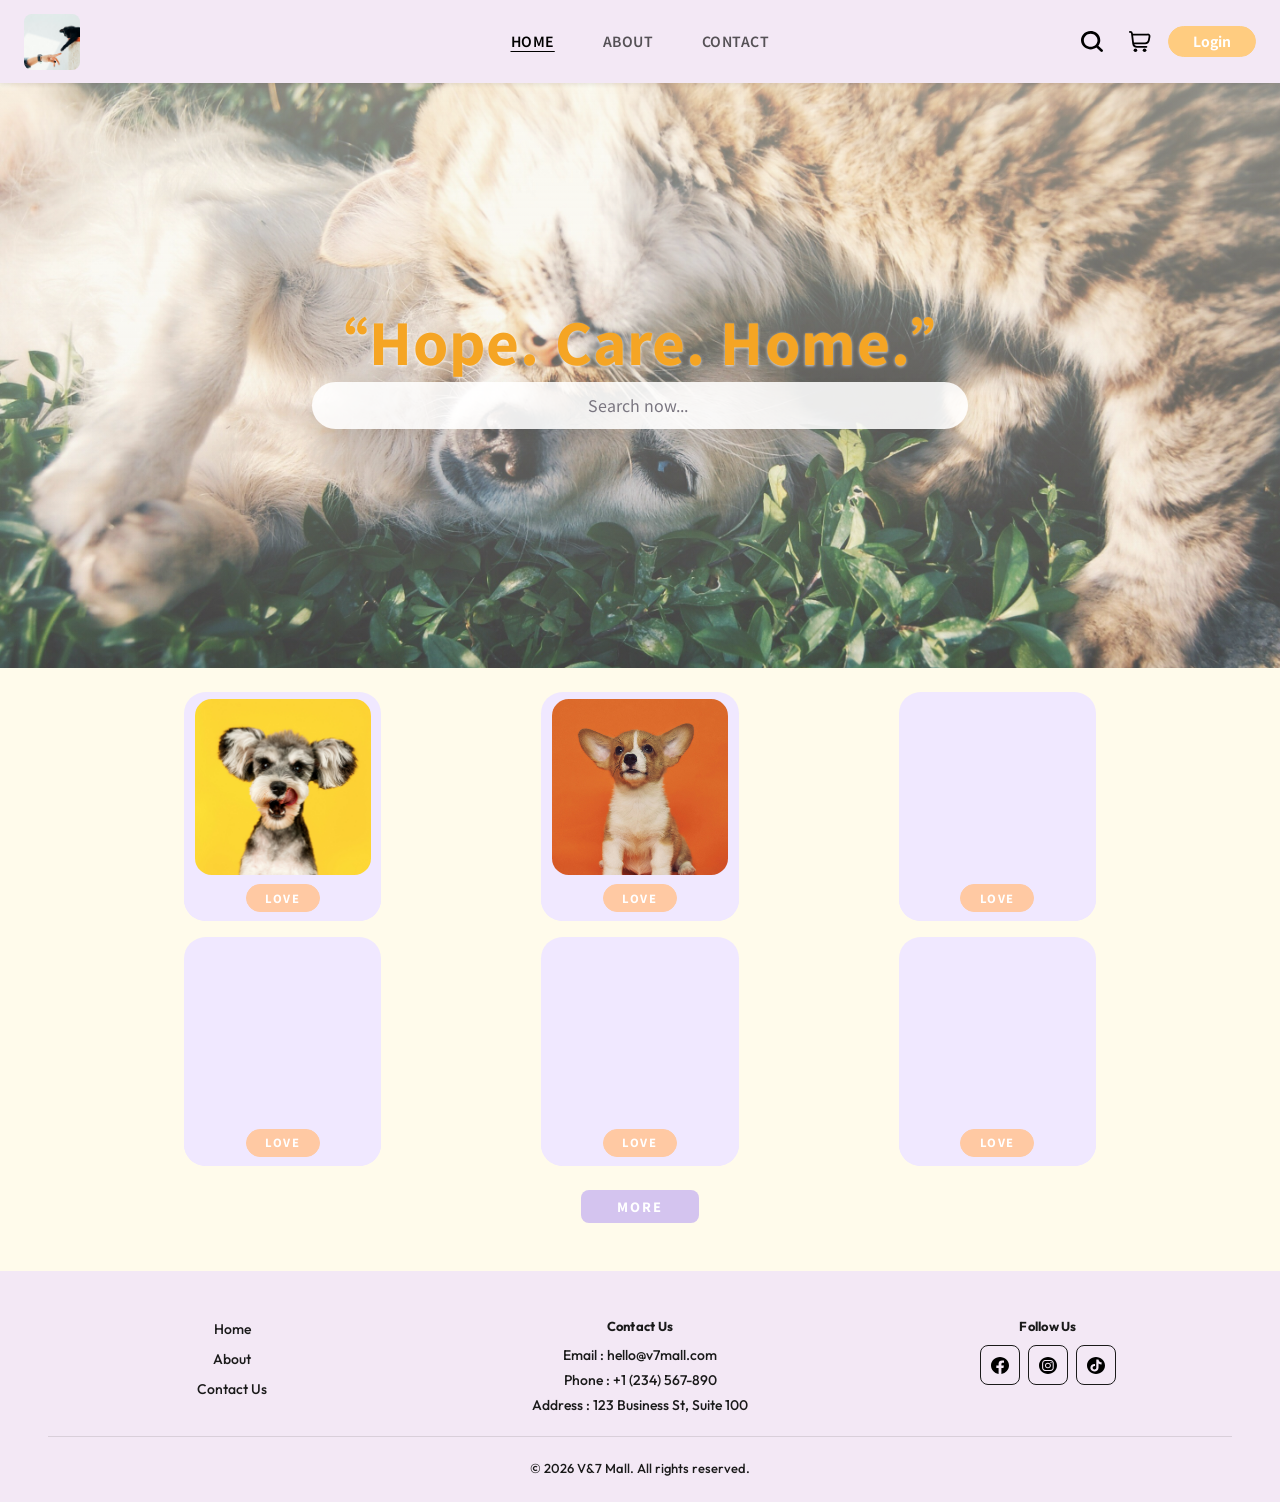
<file: index.html>
<!DOCTYPE html>
<html lang="en-CA">
  <head>
    <meta charset="utf-8" />
    <meta name="viewport" content="width=device-width, initial-scale=1" />
    <meta
      name="description"
      content="Pawsitive Futures connects families with adoptable pets — hope, care, and home."
    />
    <title>Pawsitive Futures — Hope. Care. Home.</title>
    <link rel="preconnect" href="https://fonts.googleapis.com" />
    <link rel="preconnect" href="https://fonts.gstatic.com" crossorigin />
    <link
      href="https://fonts.googleapis.com/css2?family=Noto+Sans+SC:wght@400;600;700;900&family=Outfit:wght@400;500;600;700;800&display=swap"
      rel="stylesheet"
    />
    <link
      href="https://cdn.jsdelivr.net/npm/bootstrap@5.3.3/dist/css/bootstrap.min.css"
      rel="stylesheet"
      integrity="sha384-QWTKZyjpPEjISv5WaRU9OFeRpok6YctnYmDr5pNlyT2bRjXh0JMhjY6hW+ALEwIH"
      crossorigin="anonymous"
    />
    <link
      rel="stylesheet"
      href="https://cdnjs.cloudflare.com/ajax/libs/animate.css/4.1.1/animate.min.css"
      integrity="sha512-o42bmjD+F/fHwkV9bmgPHe1E7VIUiyuyJQhKt+0bwOGfhN+qorQWGinUYzN0W0lBWv9V5DNGjpFxnX9R6og9YA=="
      crossorigin="anonymous"
      referrerpolicy="no-referrer"
    />
    <link rel="stylesheet" href="css/styles.css" />
    <script type="application/ld+json">
      {
        "@context": "https://schema.org",
        "@type": "Organization",
        "name": "Pawsitive Futures",
        "url": "https://example.github.io/mtm6201-final/",
        "email": "hello@v7mall.com",
        "telephone": "+1-234-567-890",
        "address": {
          "@type": "PostalAddress",
          "streetAddress": "123 Business St, Suite 100",
          "addressLocality": "Ottawa",
          "addressRegion": "ON",
          "postalCode": "K1A 0A6",
          "addressCountry": "CA"
        },
        "sameAs": [
          "https://www.facebook.com/",
          "https://www.instagram.com/",
          "https://www.tiktok.com/"
        ]
      }
    </script>
  </head>
  <body>
    <a class="tiaoguo-lianjie" href="#zhuye-neirong">Skip to main content</a>

    <header class="wang-tou sticky-top shadow-sm">
      <nav class="navbar navbar-light" aria-label="Primary">
        <div class="container-fluid px-3 px-lg-4 wang-tou-heng">
          <a class="navbar-brand p-0 flex-shrink-0" href="index.html">
            <img
              class="pinpai-tu"
              src="image/image/8.jpg"
              width="56"
              height="56"
              alt="Pawsitive Futures home"
            />
          </a>
          <nav class="wang-tou-daohang wang-tou-daohang-zhuomian d-none d-md-flex" aria-label="Primary links">
            <ul class="navbar-nav wang-tou-lianjie-lie mb-0 flex-row">
              <li class="nav-item">
                <a class="nav-link active" href="index.html" aria-current="page">Home</a>
              </li>
              <li class="nav-item">
                <a class="nav-link" href="about.html">About</a>
              </li>
              <li class="nav-item">
                <a class="nav-link" href="contact.html">Contact</a>
              </li>
            </ul>
          </nav>
          <div class="wang-tou-caozuo wang-tou-caozuo-zhuomian d-none d-md-flex align-items-center flex-shrink-0 gap-2">
            <a class="tubiao-anniu" href="#hualang-biaoti" aria-label="Jump to adoptable pets gallery">
              <img src="image/image/search.svg" alt="" width="24" height="24" />
            </a>
            <a class="tubiao-anniu" href="contact.html" aria-label="Shopping cart">
              <img src="image/image/shopping-cart.svg" alt="" width="24" height="24" />
            </a>
            <button
              type="button"
              class="btn btn-denglu btn-sm px-4"
              id="denglu-anniu"
              data-bs-toggle="modal"
              data-bs-target="#denglu-tanchuang"
            >
              Login
            </button>
          </div>
          <button
            class="navbar-toggler d-md-none ms-auto flex-shrink-0"
            type="button"
            data-bs-toggle="collapse"
            data-bs-target="#primary-nav"
            aria-controls="primary-nav"
            aria-expanded="false"
            aria-label="Toggle navigation"
          >
            <span class="navbar-toggler-icon" aria-hidden="true"></span>
          </button>
          <div class="collapse navbar-collapse d-md-none w-100" id="primary-nav">
            <div class="d-flex flex-column align-items-center gap-3 pt-3 pb-2">
              <ul class="navbar-nav wang-tou-lianjie-lie mb-0 flex-row flex-wrap justify-content-center">
                <li class="nav-item">
                  <a class="nav-link active" href="index.html" aria-current="page">Home</a>
                </li>
                <li class="nav-item">
                  <a class="nav-link" href="about.html">About</a>
                </li>
                <li class="nav-item">
                  <a class="nav-link" href="contact.html">Contact</a>
                </li>
              </ul>
              <div class="d-flex flex-wrap align-items-center justify-content-center gap-2">
                <a class="tubiao-anniu" href="#hualang-biaoti" aria-label="Jump to adoptable pets gallery">
                  <img src="image/image/search.svg" alt="" width="24" height="24" />
                </a>
                <a class="tubiao-anniu" href="contact.html" aria-label="Shopping cart">
                  <img src="image/image/shopping-cart.svg" alt="" width="24" height="24" />
                </a>
                <button
                  type="button"
                  class="btn btn-denglu btn-sm px-4"
                  data-bs-toggle="modal"
                  data-bs-target="#denglu-tanchuang"
                >
                  Login
                </button>
              </div>
            </div>
          </div>
        </div>
      </nav>
    </header>

    <main id="zhuye-neirong" tabindex="-1">
      <section class="yingxiong" aria-labelledby="yingxiong-biaoti-bianhao">
        <div class="yingxiong-meiti" aria-hidden="true">
          <picture>
            <source
              media="(max-width: 767px)"
              srcset="image/image/11.jpg 640w, image/image/11.jpg 1280w"
              sizes="100vw"
            />
            <source
              media="(min-width: 768px)"
              srcset="image/image/11.jpg 1280w, image/image/11.jpg 1920w"
              sizes="100vw"
            />
            <img
              src="image/image/11.jpg"
              width="1920"
              height="1280"
              alt=""
              class="yingxiong-tupian"
              decoding="async"
              fetchpriority="high"
            />
          </picture>
        </div>
        <div class="yingxiong-zheceng" aria-hidden="true"></div>
        <div class="yingxiong-neirong">
          <h1 id="yingxiong-biaoti-bianhao" class="yingxiong-biaoti display-4 animate__animated animate__fadeInDown">
            “Hope. Care. Home.”
          </h1>
          <form
            class="yingxiong-sousuo d-flex align-items-center animate__animated animate__fadeInUp"
            role="search"
            aria-label="Search adoptable pets"
            action="https://duckduckgo.com/"
            method="get"
          >
            <label class="visually-hidden" for="yingxiong-sousuo-kuang">Search</label>
            <input type="hidden" name="sites" value="" />
            <input
              class="form-control flex-grow-1 pe-3"
              type="search"
              id="yingxiong-sousuo-kuang"
              name="q"
              placeholder="Search now..."
              autocomplete="off"
            />
          </form>
        </div>
      </section>

      <section class="shouye-hualang py-4" aria-labelledby="hualang-biaoti">
        <div class="container-fluid px-3 px-lg-4">
          <h2 id="hualang-biaoti" class="visually-hidden">Adoptable pets</h2>
          <div class="shouye-hualang-wang">
            <div class="shouye-hualang-ge">
              <article class="card chongwu-qia h-100">
                <div class="chongwu-qia-zhaopian">
                  <picture>
                    <source
                      media="(max-width: 767px)"
                      srcset="image/image/1.jpg 400w, image/image/1.jpg 800w"
                      sizes="(max-width: 767px) 100vw, 33vw"
                    />
                    <source
                      media="(min-width: 768px)"
                      srcset="image/image/1.jpg 600w, image/image/1.jpg 900w"
                      sizes="33vw"
                    />
                    <img
                      src="image/image/1.jpg"
                      width="800"
                      height="600"
                      alt="Adoptable pet photograph one"
                      loading="lazy"
                      decoding="async"
                    />
                  </picture>
                </div>
                <div class="card-body text-center">
                  <h3 class="visually-hidden">Pet one</h3>
                  <button type="button" class="btn btn-xihuan text-uppercase" aria-label="Show love for pet one">
                    Love
                  </button>
                </div>
              </article>
            </div>
            <div class="shouye-hualang-ge">
              <article class="card chongwu-qia h-100">
                <div class="chongwu-qia-zhaopian">
                  <picture>
                    <source
                      media="(max-width: 767px)"
                      srcset="image/image/2.jpg 400w, image/image/2.jpg 800w"
                      sizes="(max-width: 767px) 100vw, 33vw"
                    />
                    <source
                      media="(min-width: 768px)"
                      srcset="image/image/2.jpg 600w, image/image/2.jpg 900w"
                      sizes="33vw"
                    />
                    <img
                      src="image/image/2.jpg"
                      width="800"
                      height="600"
                      alt="Adoptable pet photograph two"
                      loading="lazy"
                      decoding="async"
                    />
                  </picture>
                </div>
                <div class="card-body text-center">
                  <h3 class="visually-hidden">Pet two</h3>
                  <button type="button" class="btn btn-xihuan text-uppercase" aria-label="Show love for pet two">
                    Love
                  </button>
                </div>
              </article>
            </div>
            <div class="shouye-hualang-ge">
              <article class="card chongwu-qia h-100">
                <div class="chongwu-qia-zhaopian">
                  <picture>
                    <source
                      media="(max-width: 767px)"
                      srcset="image/image/4.jpg 400w, image/image/4.jpg 800w"
                      sizes="(max-width: 767px) 100vw, 33vw"
                    />
                    <source
                      media="(min-width: 768px)"
                      srcset="image/image/4.jpg 600w, image/image/4.jpg 900w"
                      sizes="33vw"
                    />
                    <img
                      src="image/image/4.jpg"
                      width="800"
                      height="600"
                      alt="Adoptable pet photograph four"
                      loading="lazy"
                      decoding="async"
                    />
                  </picture>
                </div>
                <div class="card-body text-center">
                  <h3 class="visually-hidden">Pet three</h3>
                  <button type="button" class="btn btn-xihuan text-uppercase" aria-label="Show love for pet three">
                    Love
                  </button>
                </div>
              </article>
            </div>
            <div class="shouye-hualang-ge">
              <article class="card chongwu-qia h-100">
                <div class="chongwu-qia-zhaopian">
                  <picture>
                    <source
                      media="(max-width: 767px)"
                      srcset="image/image/7.jpg 400w, image/image/7.jpg 800w"
                      sizes="(max-width: 767px) 100vw, 33vw"
                    />
                    <source
                      media="(min-width: 768px)"
                      srcset="image/image/7.jpg 600w, image/image/7.jpg 900w"
                      sizes="33vw"
                    />
                    <img
                      src="image/image/7.jpg"
                      width="800"
                      height="600"
                      alt="Adoptable pet photograph seven"
                      loading="lazy"
                      decoding="async"
                    />
                  </picture>
                </div>
                <div class="card-body text-center">
                  <h3 class="visually-hidden">Pet four</h3>
                  <button type="button" class="btn btn-xihuan text-uppercase" aria-label="Show love for pet four">
                    Love
                  </button>
                </div>
              </article>
            </div>
            <div class="shouye-hualang-ge">
              <article class="card chongwu-qia h-100">
                <div class="chongwu-qia-zhaopian">
                  <picture>
                    <source
                      media="(max-width: 767px)"
                      srcset="image/image/9.jpg 400w, image/image/9.jpg 800w"
                      sizes="(max-width: 767px) 100vw, 33vw"
                    />
                    <source
                      media="(min-width: 768px)"
                      srcset="image/image/9.jpg 600w, image/image/9.jpg 900w"
                      sizes="33vw"
                    />
                    <img
                      src="image/image/9.jpg"
                      width="800"
                      height="600"
                      alt="Adoptable pet photograph nine"
                      loading="lazy"
                      decoding="async"
                    />
                  </picture>
                </div>
                <div class="card-body text-center">
                  <h3 class="visually-hidden">Pet five</h3>
                  <button type="button" class="btn btn-xihuan text-uppercase" aria-label="Show love for pet five">
                    Love
                  </button>
                </div>
              </article>
            </div>
            <div class="shouye-hualang-ge">
              <article class="card chongwu-qia h-100">
                <div class="chongwu-qia-zhaopian">
                  <picture>
                    <source
                      media="(max-width: 767px)"
                      srcset="image/image/10.jpg 400w, image/image/10.jpg 800w"
                      sizes="(max-width: 767px) 100vw, 33vw"
                    />
                    <source
                      media="(min-width: 768px)"
                      srcset="image/image/10.jpg 600w, image/image/10.jpg 900w"
                      sizes="33vw"
                    />
                    <img
                      src="image/image/10.jpg"
                      width="800"
                      height="600"
                      alt="Adoptable pet photograph ten"
                      loading="lazy"
                      decoding="async"
                    />
                  </picture>
                </div>
                <div class="card-body text-center">
                  <h3 class="visually-hidden">Pet six</h3>
                  <button type="button" class="btn btn-xihuan text-uppercase" aria-label="Show love for pet six">
                    Love
                  </button>
                </div>
              </article>
            </div>
          </div>
          <div class="text-center mt-4">
            <p class="shouye-hualang-gengduo-biaoqian btn-gengduo text-uppercase mb-0 animate__animated animate__fadeInUp">
              More
            </p>
          </div>
        </div>
      </section>
    </main>

    <footer class="yejiao pt-5 pb-4 mt-4" role="contentinfo">
      <div class="container-fluid px-3 px-lg-5">
        <div class="yejiao-neikuang mx-auto">
          <div class="yejiao-wangge">
            <div class="yejiao-lie yejiao-lie--nav">
              <nav aria-label="Footer navigation">
                <ul class="yejiao-daohang list-unstyled mb-0">
                  <li><a href="index.html">Home</a></li>
                  <li><a href="about.html">About</a></li>
                  <li><a href="contact.html">Contact Us</a></li>
                </ul>
              </nav>
            </div>
            <div class="yejiao-lie yejiao-lie-lianxi">
              <h2 class="yejiao-xiaobiaoti">Contact Us</h2>
              <address class="yejiao-dizhi mb-0 fst-normal">
                <p class="mb-1">
                  Email : <a href="mailto:hello@v7mall.com">hello@v7mall.com</a>
                </p>
                <p class="mb-1">
                  Phone : <a href="tel:+1234567890">+1 (234) 567-890</a>
                </p>
                <p class="mb-0">Address : 123 Business St, Suite 100</p>
              </address>
            </div>
            <div class="yejiao-lie yejiao-lie-shejiao">
              <h2 class="yejiao-xiaobiaoti">Follow Us</h2>
              <div class="yejiao-shequn d-flex flex-wrap justify-content-center gap-2" role="list">
                <a
                  class="shejiao-lianjie"
                  href="https://www.facebook.com/"
                  rel="noopener noreferrer"
                  aria-label="Pawsitive Futures on Facebook"
                  role="listitem"
                >
                  <img src="image/image/facebook.svg" alt="" width="20" height="20" />
                </a>
                <a
                  class="shejiao-lianjie"
                  href="https://www.instagram.com/"
                  rel="noopener noreferrer"
                  aria-label="Pawsitive Futures on Instagram"
                  role="listitem"
                >
                  <img src="image/image/instagram-circle.svg" alt="" width="20" height="20" />
                </a>
                <a
                  class="shejiao-lianjie"
                  href="https://www.tiktok.com/"
                  rel="noopener noreferrer"
                  aria-label="Pawsitive Futures on TikTok"
                  role="listitem"
                >
                  <img src="image/image/tiktok-circle.svg" alt="" width="20" height="20" />
                </a>
              </div>
            </div>
          </div>
          <p class="text-center banquan-hang mb-0">© 2026 V&amp;7 Mall. All rights reserved.</p>
        </div>
      </div>
    </footer>

    <div
      class="modal fade"
      id="denglu-tanchuang"
      tabindex="-1"
      aria-labelledby="denglu-tanchuang-biaoti"
      aria-hidden="true"
    >
      <div class="modal-dialog modal-dialog-centered">
        <div class="modal-content">
          <div class="modal-header">
            <h2 class="modal-title fs-5" id="denglu-tanchuang-biaoti">Volunteer login</h2>
            <button
              type="button"
              class="btn-close"
              data-bs-dismiss="modal"
              aria-label="Close login dialog"
            ></button>
          </div>
          <div class="modal-body">
            <p class="small text-muted mb-3">
              This is a front-end demo for class. No data is stored.
            </p>
            <form>
              <div class="mb-3">
                <label class="form-label" for="denglu-youxiang">Email</label>
                <input class="form-control" type="email" id="denglu-youxiang" autocomplete="email" required />
              </div>
              <div class="mb-3">
                <label class="form-label" for="denglu-mima">Password</label>
                <input class="form-control" type="password" id="denglu-mima" autocomplete="current-password" required />
              </div>
              <button type="button" class="btn btn-denglu w-100" data-bs-dismiss="modal">
                Continue
              </button>
            </form>
          </div>
        </div>
      </div>
    </div>

    <script
      src="https://cdn.jsdelivr.net/npm/bootstrap@5.3.3/dist/js/bootstrap.bundle.min.js"
      integrity="sha384-YvpcrYf0tY3lHB60NNkmXc5s9fDVZLESaAA55NDzOxhy9GkcIdslK1eN7N6jIeHz"
      crossorigin="anonymous"
    ></script>
    <script src="js/main.js"></script>
  </body>
</html>
</file>
<file: css/styles.css>
:root {
  --bs-primary: #f3e8f5;
  --bs-primary-rgb: 243, 232, 245;
  --bs-secondary: #ffcc80;
  --bs-secondary-rgb: 255, 204, 128;
  --bs-body-bg: #fffbeb;
  --bs-body-color: #1a1a1a;
  --bs-link-color: #1a1a1a;
  --bs-link-hover-color: #000;
  --zise-shen: #d4c4ef;
  --zhuye-naiyou-se: #fffbeb;
  --yingxiong-zheceng: rgba(255, 251, 235, 0.5);
  --sousuo-kuang-beijing: rgba(255, 255, 255, 0.88);
  --yingxiong-biaoti-yanse: #f5a524;
  --hualang-kapian-yanse: #f0e8ff;
  --hualang-zhaopian-zuida: 11rem;
  --hualang-kapian-wai: calc(var(--hualang-zhaopian-zuida) + 1.35rem);
  --guanyu-naiyou-se: #fff7d6;
  --guanyu-taose-kapian: #ffd8a8;
  --guanyu-shouye-biaoqian-bei: #d1c4e9;
  --lianxi-naiyou-se: #fffdf0;
  --lianxi-yingxiong-chengse: #ff8c00;
  --lianxi-shuru-beijing: #fff3cd;
  --lianxi-shuru-biankuang: #e8d8bc;
  --lianxi-tijiao-beijing: #ffcc80;
  --lianxi-zise-shouye: #d1b3f5;
}

body {
  font-family: "Noto Sans SC", "Outfit", system-ui, "Segoe UI", "PingFang SC",
    "Microsoft YaHei", sans-serif;
}

.tiaoguo-lianjie {
  position: absolute;
  left: 0.5rem;
  top: 0.5rem;
  z-index: 1080;
  padding: 0.5rem 1rem;
  background: var(--bs-secondary);
  color: #1a1a1a !important;
  font-weight: 700;
  border-radius: 999px;
  transform: translateY(-200%);
  transition: transform 0.2s ease;
}

.tiaoguo-lianjie:focus {
  transform: translateY(0);
  outline: 3px solid #1a1a1a;
  outline-offset: 2px;
}

.wang-tou .navbar {
  background-color: var(--bs-primary) !important;
}

@media (max-width: 767.98px) {
  .wang-tou .navbar > .container-fluid.wang-tou-heng {
    display: flex;
    flex-wrap: wrap;
    align-items: center;
  }

  .wang-tou .navbar-collapse {
    flex-basis: 100%;
  }
}

.wang-tou-heng {
  min-height: 4rem;
  padding-top: 0.35rem;
  padding-bottom: 0.35rem;
}

@media (min-width: 768px) {
  .wang-tou .navbar > .container-fluid.wang-tou-heng {
    display: grid !important;
    grid-template-columns: 1fr auto 1fr;
    align-items: center;
    column-gap: 0.75rem;
    flex-wrap: unset;
  }

  .wang-tou .navbar > .container-fluid.wang-tou-heng > .navbar-brand {
    grid-column: 1;
    justify-self: start;
  }

  .wang-tou .navbar > .container-fluid.wang-tou-heng > .wang-tou-daohang-zhuomian {
    grid-column: 2;
    justify-self: center;
    align-items: center;
  }

  .wang-tou .navbar > .container-fluid.wang-tou-heng > .wang-tou-caozuo-zhuomian {
    grid-column: 3;
    justify-self: end;
  }

  .wang-tou-daohang-zhuomian .wang-tou-lianjie-lie {
    flex-direction: row !important;
    align-items: center;
    justify-content: center;
    gap: clamp(1.5rem, 4vw, 2.5rem);
  }

  .wang-tou-daohang-zhuomian .wang-tou-lianjie-lie .nav-link {
    padding-inline: 0.25rem;
    white-space: nowrap;
  }
}

@media (max-width: 767.98px) {
  .wang-tou-lianjie-lie {
    display: flex;
    flex-direction: row;
    flex-wrap: wrap;
    justify-content: center;
    gap: 0.5rem 1.25rem;
  }
}

.wang-tou .navbar-brand {
  margin-right: 0;
  line-height: 0;
}

.wang-tou .pinpai-tu {
  width: 56px;
  height: 56px;
  object-fit: cover;
  border-radius: 0.5rem;
}

.wang-tou .nav-link {
  font-weight: 600;
  letter-spacing: 0.04em;
  text-transform: uppercase;
  font-size: 0.875rem;
}

.wang-tou .navbar-nav {
  align-items: center;
  text-align: center;
}

.wang-tou .nav-link.active {
  text-decoration: underline;
  text-underline-offset: 0.25rem;
}

.btn-denglu {
  --bs-btn-bg: var(--bs-secondary);
  --bs-btn-border-color: var(--bs-secondary);
  --bs-btn-color: #fff;
  --bs-btn-hover-bg: #f0b070;
  --bs-btn-hover-border-color: #f0b070;
  --bs-btn-hover-color: #fff;
  --bs-btn-focus-shadow-rgb: var(--bs-secondary-rgb);
  border-radius: 999px;
  font-weight: 700;
}

.tubiao-anniu {
  display: inline-flex;
  align-items: center;
  justify-content: center;
  width: 2.5rem;
  height: 2.5rem;
  border-radius: 0.5rem;
  color: inherit;
  transition: background-color 0.15s ease, transform 0.15s ease;
}

.tubiao-anniu:hover,
.tubiao-anniu:focus-visible {
  background-color: rgba(0, 0, 0, 0.06);
}

.tubiao-anniu:focus-visible {
  outline: 3px solid var(--bs-secondary);
  outline-offset: 2px;
}

.tubiao-anniu img {
  width: 1.35rem;
  height: 1.35rem;
}

.yingxiong {
  position: relative;
  min-height: clamp(22rem, 65vh, 40rem);
  display: flex;
  align-items: center;
  justify-content: center;
  overflow: hidden;
}

.yingxiong-meiti {
  position: absolute;
  inset: 0;
  z-index: 0;
}

.yingxiong-meiti img {
  width: 100%;
  height: 100%;
  object-fit: cover;
}

.yingxiong-zheceng {
  position: absolute;
  inset: 0;
  z-index: 1;
  background: linear-gradient(
    180deg,
    var(--yingxiong-zheceng) 0%,
    rgba(254, 251, 243, 0.2) 100%
  );
}

.yingxiong-neirong {
  position: relative;
  z-index: 2;
  padding: 2rem 1rem 3rem;
  max-width: 48rem;
  margin: 0 auto;
}

.yingxiong-biaoti {
  color: var(--yingxiong-biaoti-yanse);
  text-shadow: 0 1px 3px rgba(255, 255, 255, 0.75);
  font-weight: 800;
  letter-spacing: 0.02em;
}

.yingxiong-biaoti-gushi {
  color: #1a1a1a;
  text-shadow: 0 1px 2px rgba(255, 255, 255, 0.85);
}

.yingxiong-zheceng-gushi {
  background: linear-gradient(
    180deg,
    rgba(254, 251, 243, 0.72) 0%,
    rgba(254, 251, 243, 0.55) 100%
  );
}

.yingxiong-guanyu.yingxiong-mohu .yingxiong-meiti img {
  filter: blur(2.5px) brightness(1.22) saturate(1.08);
  transform: scale(1.06);
}

.yingxiong-guanyu .yingxiong-zheceng-gushi {
  background: linear-gradient(
    rgba(255, 253, 248, 0.12),
    rgba(255, 252, 245, 0.09)
  );
}

.yingxiong-neirong-guanyu {
  max-width: 50rem;
  padding: clamp(1.75rem, 5vw, 2.5rem) clamp(1rem, 4vw, 1.25rem) clamp(2.5rem, 6vw, 3.75rem);
}

.guanyu-yingxiong-biaoti {
  font-family: "Rajdhani", sans-serif;
  font-size: clamp(2.25rem, 5vw, 3.25rem);
  font-weight: 700;
  letter-spacing: 0.04em;
  margin-bottom: 1.75rem;
  text-shadow: none;
}

.guanyu-yingxiong-duanla {
  max-width: 50rem;
  font-family: "Rajdhani", sans-serif;
  font-size: clamp(1rem, 2vw, 1.125rem);
  font-weight: 500;
  line-height: 1.7;
  color: #1a1a1a;
}

.guanyu-yingxiong-duanla p {
  margin-bottom: 1.25rem;
}

.guanyu-yingxiong-duanla p:last-child {
  margin-bottom: 0;
}

.yingxiong-mohu .yingxiong-meiti img {
  filter: blur(4px);
  transform: scale(1.06);
}

.yingxiong-zheceng-lianxi {
  background: rgba(254, 251, 243, 0.55);
}

.yingxiong.yingxiong-lianxi {
  min-height: clamp(14rem, 38vh, 28rem);
}

.yingxiong-neirong-lianxi {
  max-width: 100%;
  padding: 2rem 1rem 2.5rem;
}

.yingxiong-biaoti-lianxi {
  font-family: "Orbitron", system-ui, sans-serif;
  font-size: clamp(2rem, 5.5vw, 3.25rem);
  font-weight: 800;
  letter-spacing: 0.06em;
  color: var(--lianxi-yingxiong-chengse);
  text-shadow: none;
}

.yingxiong-lianxi .yingxiong-zheceng-lianxi {
  background: linear-gradient(
    rgba(255, 253, 248, 0.12),
    rgba(255, 252, 245, 0.08)
  );
}

.yingxiong-lianxi.yingxiong-mohu .yingxiong-meiti img {
  filter: blur(2.5px) brightness(1.24) saturate(1.08);
  transform: scale(1.06);
}

.guanyu-qu-naiyou {
  background-color: var(--guanyu-naiyou-se);
}

.guanyu-qu-naiyou-xiangying {
  padding-block: clamp(2rem, 5vw, 3.75rem);
}

.guanyu-taokapian-juzhong {
  text-align: center;
}

.guanyu-tuandui-qia {
  position: relative;
  border-radius: 1.75rem;
  overflow: hidden;
  min-height: 22rem;
  background: #1a1a1a;
}

.guanyu-tuandui-qia > picture {
  position: absolute;
  inset: 0;
  z-index: 0;
}

.guanyu-tuandui-qia > picture img {
  width: 100%;
  height: 100%;
  object-fit: cover;
  filter: saturate(0.88) contrast(1.02);
}

.guanyu-tuandui-qia-fugai {
  position: absolute;
  inset: 0;
  z-index: 2;
  display: flex;
  flex-direction: column;
  justify-content: center;
  align-items: center;
  text-align: center;
  padding: 2rem 1.5rem;
  background: linear-gradient(
    180deg,
    rgba(0, 0, 0, 0.25) 0%,
    rgba(0, 0, 0, 0.55) 45%,
    rgba(0, 0, 0, 0.72) 100%
  );
  color: #fff;
}

.guanyu-tuandui-qia-biaoti {
  font-family: "Outfit", system-ui, sans-serif;
  font-size: 1.35rem;
  font-weight: 800;
  letter-spacing: 0.02em;
}

.guanyu-tuandui-qia-wenben {
  font-size: 0.9rem;
  line-height: 1.5;
  max-width: 22rem;
}

.guanyu-taokapian {
  background-color: var(--guanyu-taose-kapian);
  border-radius: 1.75rem;
  padding: 1.75rem 2rem;
  height: 100%;
  border: 0;
}

.guanyu-taokapian-biaoti {
  font-family: "Outfit", system-ui, sans-serif;
  font-size: 1.25rem;
  font-weight: 800;
  letter-spacing: 0.02em;
  color: #1a1a1a;
}

.guanyu-ye-shouye-biaoqian {
  display: inline-block;
  margin: 0;
  padding: 0.5rem 2.5rem;
  border-radius: 0.5rem;
  background: var(--guanyu-shouye-biaoqian-bei);
  color: #fff;
  font-family: "Outfit", system-ui, sans-serif;
  font-weight: 800;
  font-size: 0.8rem;
  letter-spacing: 0.14em;
  cursor: default;
  pointer-events: none;
  user-select: none;
}

.lianxi-qu-naiyou {
  background-color: var(--lianxi-naiyou-se);
}

.lianxi-qu-naiyou-neibian {
  padding-top: clamp(2.75rem, 5vw, 4rem);
  padding-bottom: clamp(3rem, 6vw, 4.5rem);
}

.lianxi-ye {
  background-color: var(--lianxi-naiyou-se);
}

.lianxi-ye .lianxi-biaodan-wai {
  max-width: 42rem;
  padding-inline: clamp(1rem, 4vw, 2rem);
}

.lianxi-ye .wang-tou .nav-link {
  font-family: "Orbitron", system-ui, sans-serif;
  font-weight: 700;
  letter-spacing: 0.06em;
}

.lianxi-ye .btn-denglu {
  font-family: "Orbitron", system-ui, sans-serif;
  font-weight: 700;
}

.lianxi-ye .form-label {
  font-family: "Orbitron", system-ui, sans-serif;
  font-weight: 700;
  color: #1a1a1a;
  font-size: 0.95rem;
  letter-spacing: 0.04em;
}

.lianxi-ye .kongjian-naiyou {
  font-family: "Orbitron", system-ui, sans-serif;
  font-weight: 500;
  background-color: var(--lianxi-shuru-beijing);
  border: 1px solid var(--lianxi-shuru-biankuang);
  border-radius: 0.2rem;
  color: #1a1a1a;
  padding: 0.65rem 0.85rem;
}

.lianxi-ye .kongjian-naiyou::placeholder {
  color: #9a8a78;
  font-weight: 400;
}

.lianxi-ye .kongjian-naiyou:focus {
  background-color: #fffbeb;
  border-color: #dcc9a8;
  box-shadow: 0 0 0 0.2rem rgba(255, 204, 128, 0.45);
}

.lianxi-ye .btn-lianxi-tijiao {
  font-family: "Orbitron", system-ui, sans-serif;
  font-weight: 800;
  letter-spacing: 0.06em;
  color: #fff;
  background-color: var(--lianxi-tijiao-beijing);
  border: 1px solid #f0c490;
  border-radius: 999px;
  padding: 0.8rem 3.5rem;
  font-size: 1.05rem;
}

.lianxi-ye .btn-lianxi-tijiao:hover,
.lianxi-ye .btn-lianxi-tijiao:focus-visible {
  color: #fff;
  filter: brightness(1.05);
}

.lianxi-ye .btn-lianxi-tijiao:focus-visible {
  outline: 3px solid var(--bs-secondary);
  outline-offset: 3px;
}

.lianxi-ye .btn-lianxi-shouye {
  font-family: "Orbitron", system-ui, sans-serif;
  font-weight: 700;
  font-size: 0.8rem;
  letter-spacing: 0.18em;
  color: #fff;
  background-color: var(--lianxi-zise-shouye);
  border: 0;
  border-radius: 0;
  padding: 0.55rem 2.75rem;
  text-decoration: none;
  transition: filter 0.15s ease;
}

.lianxi-ye .btn-lianxi-shouye:hover,
.lianxi-ye .btn-lianxi-shouye:focus-visible {
  color: #fff;
  filter: brightness(1.06);
}

.lianxi-ye .btn-lianxi-shouye:focus-visible {
  outline: 3px solid var(--bs-secondary);
  outline-offset: 3px;
}

.yingxiong-sousuo {
  background: var(--sousuo-kuang-beijing);
  border-radius: 999px;
  padding: 0.35rem 0.35rem 0.35rem 1.25rem;
  box-shadow: 0 8px 24px rgba(0, 0, 0, 0.08);
}

.yingxiong-sousuo .form-control {
  border: 0;
  background: transparent;
  box-shadow: none;
  text-align: center;
}

.yingxiong-sousuo .form-control:focus {
  box-shadow: none;
}

.yingxiong-sousuo .form-control::placeholder {
  color: #7a7680;
  opacity: 1;
  text-align: center;
}

.shouye-hualang {
  background-color: var(--zhuye-naiyou-se);
}

.shouye-hualang-wang {
  display: flex;
  flex-wrap: wrap;
  justify-content: center;
  gap: 1rem;
}

.shouye-hualang-ge {
  flex: 0 1 auto;
  width: 100%;
  max-width: 100%;
}

.shouye-hualang-ge .chongwu-qia {
  width: 100%;
}

@media (min-width: 768px) and (max-width: 1199.98px) {
  .shouye-hualang-ge {
    flex: 0 0 calc(50% - 0.5rem);
    width: calc(50% - 0.5rem);
    max-width: calc(50% - 0.5rem);
  }
}

@media (min-width: 1200px) {
  .shouye-hualang-wang {
    display: grid;
    grid-template-columns:
      minmax(0, 1fr) minmax(0, max-content) minmax(0, 1fr) minmax(0, max-content) minmax(0, 1fr)
      minmax(0, max-content) minmax(0, 1fr);
    grid-auto-rows: auto;
    row-gap: 1rem;
    column-gap: 0;
    width: 100%;
    align-items: start;
  }

  .shouye-hualang-ge {
    width: var(--hualang-kapian-wai);
    max-width: min(var(--hualang-kapian-wai), 100%);
    min-width: 0;
    justify-self: center;
  }

  .shouye-hualang-ge:nth-child(1) {
    grid-column: 2;
    grid-row: 1;
  }

  .shouye-hualang-ge:nth-child(2) {
    grid-column: 4;
    grid-row: 1;
  }

  .shouye-hualang-ge:nth-child(3) {
    grid-column: 6;
    grid-row: 1;
  }

  .shouye-hualang-ge:nth-child(4) {
    grid-column: 2;
    grid-row: 2;
  }

  .shouye-hualang-ge:nth-child(5) {
    grid-column: 4;
    grid-row: 2;
  }

  .shouye-hualang-ge:nth-child(6) {
    grid-column: 6;
    grid-row: 2;
  }
}

.chongwu-qia {
  border: 0;
  border-radius: 1.35rem;
  overflow: hidden;
  background: var(--hualang-kapian-yanse);
  transition: transform 0.2s ease, box-shadow 0.2s ease;
}

.chongwu-qia:hover {
  transform: translateY(-2px);
  box-shadow: 0 8px 20px rgba(0, 0, 0, 0.08);
}

.chongwu-qia-zhaopian {
  display: flex;
  align-items: center;
  justify-content: center;
  padding: 0.4rem 0.5rem 0.25rem;
  border-radius: 1.35rem 1.35rem 0 0;
  background: transparent;
}

.chongwu-qia-zhaopian picture {
  display: block;
  width: min(100%, var(--hualang-zhaopian-zuida));
  aspect-ratio: 1 / 1;
  margin-inline: auto;
}

.chongwu-qia-zhaopian img {
  width: 100%;
  height: 100%;
  object-fit: cover;
  border-radius: 1.05rem;
}

.beijing-cao-huang {
  background-color: #fff3b0;
}
.beijing-cao-cheng {
  background-color: #ffd9a6;
}
.beijing-cao-lan {
  background-color: #c8e7ff;
}

.beijing-cao-qing {
  background-color: #b8ebe0;
}
.beijing-cao-naiyou {
  background-color: #fffdf8;
}

.chongwu-qia .card-body {
  background: var(--hualang-kapian-yanse);
  padding: 0.3rem 0.5rem 0.55rem;
}

.btn-xihuan {
  --bs-btn-bg: #ffc9a3;
  --bs-btn-border-color: #ffc9a3;
  --bs-btn-color: #fff;
  --bs-btn-hover-bg: #ffb88a;
  --bs-btn-hover-border-color: #ffb88a;
  --bs-btn-hover-color: #fff;
  --bs-btn-padding-y: 0.3rem;
  --bs-btn-padding-x: 1.15rem;
  --bs-btn-font-size: 0.7rem;
  border-radius: 999px;
  font-weight: 800;
  letter-spacing: 0.14em;
  min-width: 0;
}

.btn-gengduo {
  background-color: var(--zise-shen);
  border: 0;
  color: #fff;
  font-weight: 800;
  letter-spacing: 0.14em;
  font-size: 0.8rem;
  padding: 0.45rem 2.25rem;
  border-radius: 0.5rem;
  transition: filter 0.15s ease, transform 0.15s ease;
}

.btn-gengduo:hover,
.btn-gengduo:focus-visible {
  color: #fff;
  filter: brightness(1.05);
}

.btn-gengduo:focus-visible {
  outline: 3px solid var(--bs-secondary);
  outline-offset: 3px;
}

.shouye-hualang-gengduo-biaoqian {
  display: inline-block;
  cursor: default;
  pointer-events: none;
  user-select: none;
}

.shouye-hualang-gengduo-biaoqian:hover,
.shouye-hualang-gengduo-biaoqian:focus-visible {
  filter: none;
  transform: none;
}

.yejiao {
  background-color: var(--bs-primary);
  font-family: "Outfit", system-ui, "Segoe UI", sans-serif;
  font-size: 0.875rem;
  font-weight: 500;
  color: #1a1a1a;
}

.yejiao-neikuang {
  max-width: 80rem;
}

.yejiao-wangge {
  display: grid;
  grid-template-columns: repeat(3, minmax(0, 1fr));
  align-items: start;
  column-gap: clamp(1.25rem, 4vw, 2.5rem);
  row-gap: 2rem;
  padding-bottom: 1.25rem;
}

@media (max-width: 767.98px) {
  .yejiao-wangge {
    grid-template-columns: 1fr;
    row-gap: 1.75rem;
    padding-bottom: 0.5rem;
  }
}

.yejiao-lie {
  min-width: 0;
  text-align: center;
}

.yejiao-daohang {
  display: flex;
  flex-direction: column;
  align-items: center;
  gap: 0.55rem;
}

.yejiao-xiaobiaoti {
  font-size: 0.8125rem;
  font-weight: 700;
  letter-spacing: 0.02em;
  margin-bottom: 0.65rem;
  text-transform: none;
}

.yejiao .yejiao-dizhi p {
  margin-bottom: 0.45rem;
  line-height: 1.5;
}

.yejiao a:not(.shejiao-lianjie) {
  color: inherit;
  text-decoration: none;
  border-bottom: 1px solid transparent;
  transition: border-color 0.15s ease, color 0.15s ease;
}

.yejiao a:not(.shejiao-lianjie):hover,
.yejiao a:not(.shejiao-lianjie):focus-visible {
  color: #000;
  border-bottom-color: currentColor;
}

.yejiao .shejiao-lianjie {
  display: inline-flex;
  width: 2.5rem;
  height: 2.5rem;
  align-items: center;
  justify-content: center;
  border: 1px solid #1a1a1a;
  border-radius: 0.5rem;
  margin: 0;
  color: #1a1a1a;
  transition: background-color 0.15s ease, color 0.15s ease;
}

.yejiao .shejiao-lianjie:hover,
.yejiao .shejiao-lianjie:focus-visible {
  background: rgba(0, 0, 0, 0.05);
}

.yejiao .shejiao-lianjie:focus-visible {
  outline: 2px solid var(--bs-secondary);
  outline-offset: 2px;
}

.yejiao .shejiao-lianjie img {
  width: 1.1rem;
  height: 1.1rem;
}

.yejiao .banquan-hang {
  font-size: 0.8125rem;
  font-weight: 500;
  margin-top: 0;
  padding-top: 1.35rem;
  border-top: 1px solid rgba(26, 26, 26, 0.12);
  color: #1a1a1a;
}

.ye-mian-yinzi {
  max-width: 42rem;
}

@media (prefers-reduced-motion: reduce) {
  .chongwu-qia,
  .btn-gengduo,
  .shouye-hualang-gengduo-biaoqian,
  .tubiao-anniu {
    transition: none;
  }

  .chongwu-qia:hover {
    transform: none;
  }

  .yingxiong-mohu:not(.yingxiong-lianxi):not(.yingxiong-guanyu) .yingxiong-meiti img {
    filter: none;
    transform: none;
  }

  .yingxiong-lianxi.yingxiong-mohu .yingxiong-meiti img {
    filter: brightness(1.2);
    transform: none;
  }

  .yingxiong-guanyu.yingxiong-mohu .yingxiong-meiti img {
    filter: brightness(1.18);
    transform: none;
  }

  .animate__animated {
    animation-duration: 0.01ms !important;
    animation-iteration-count: 1 !important;
  }
}
</file>
